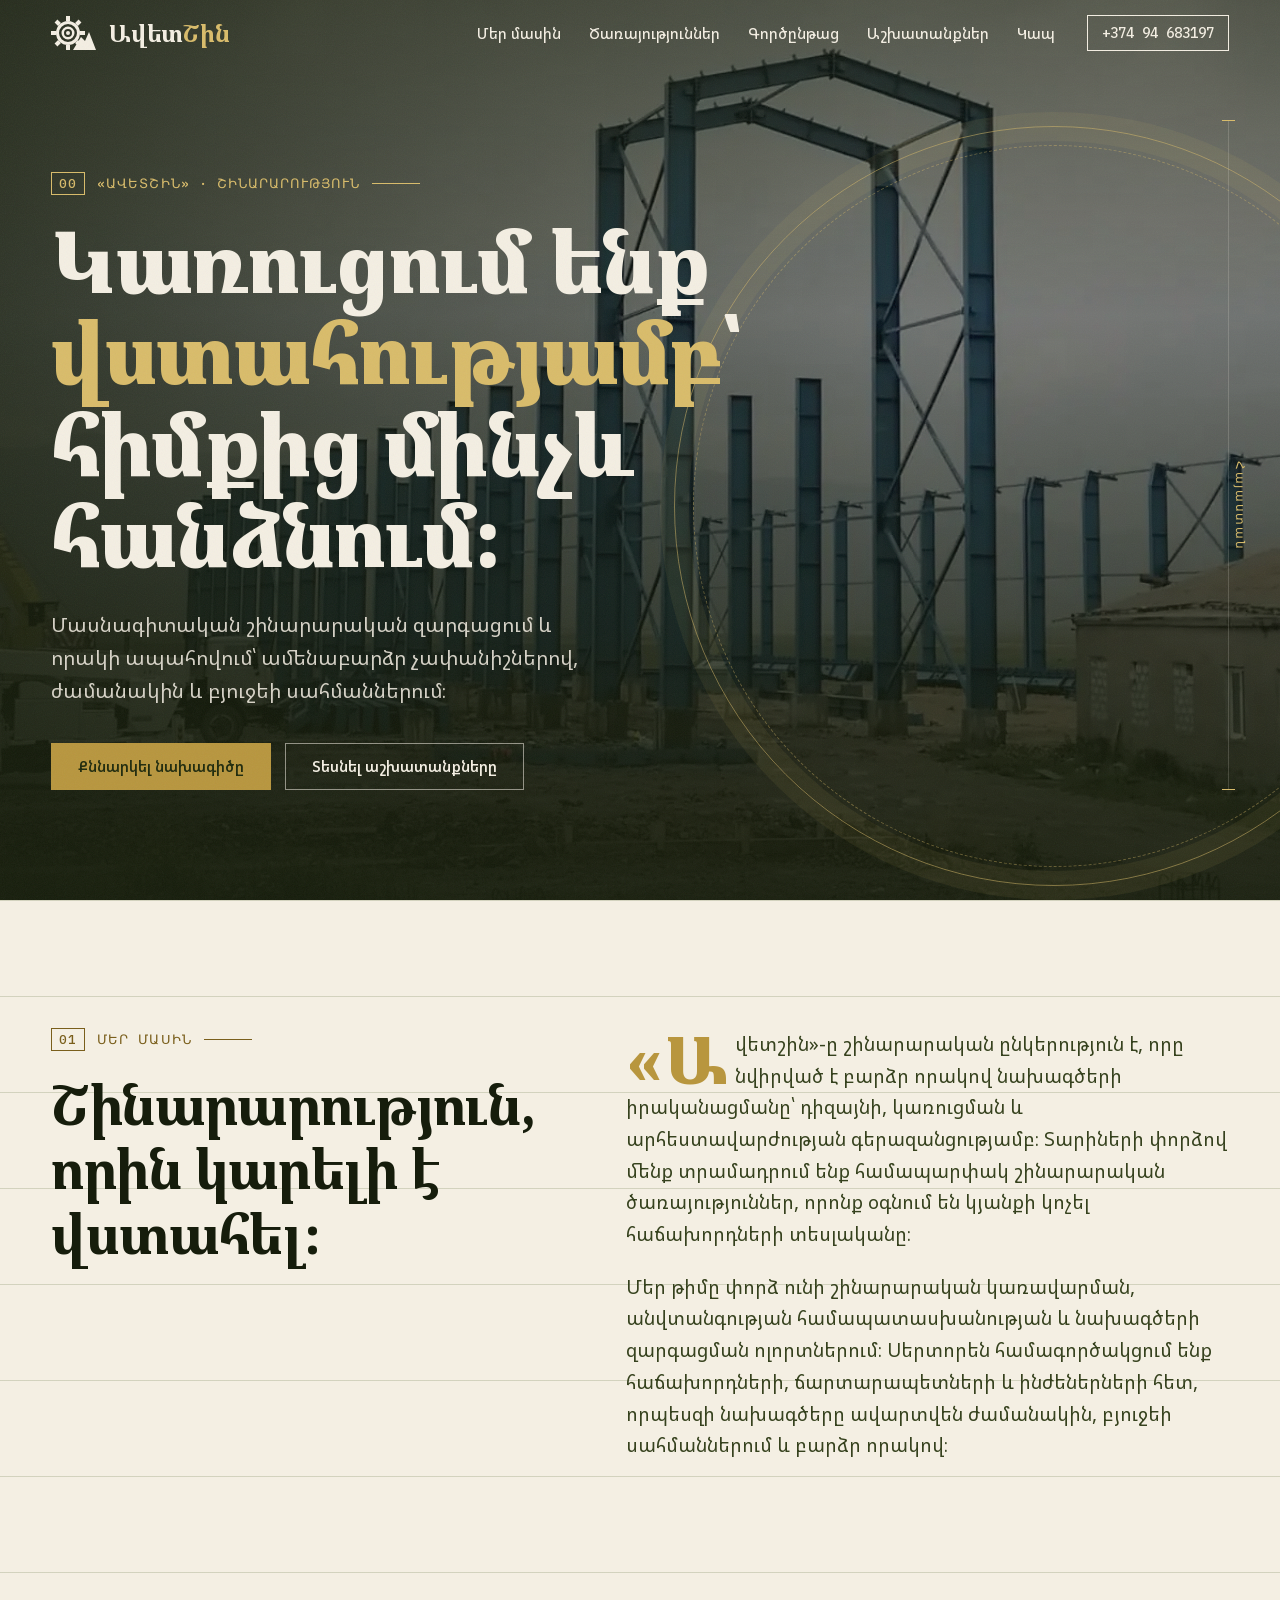
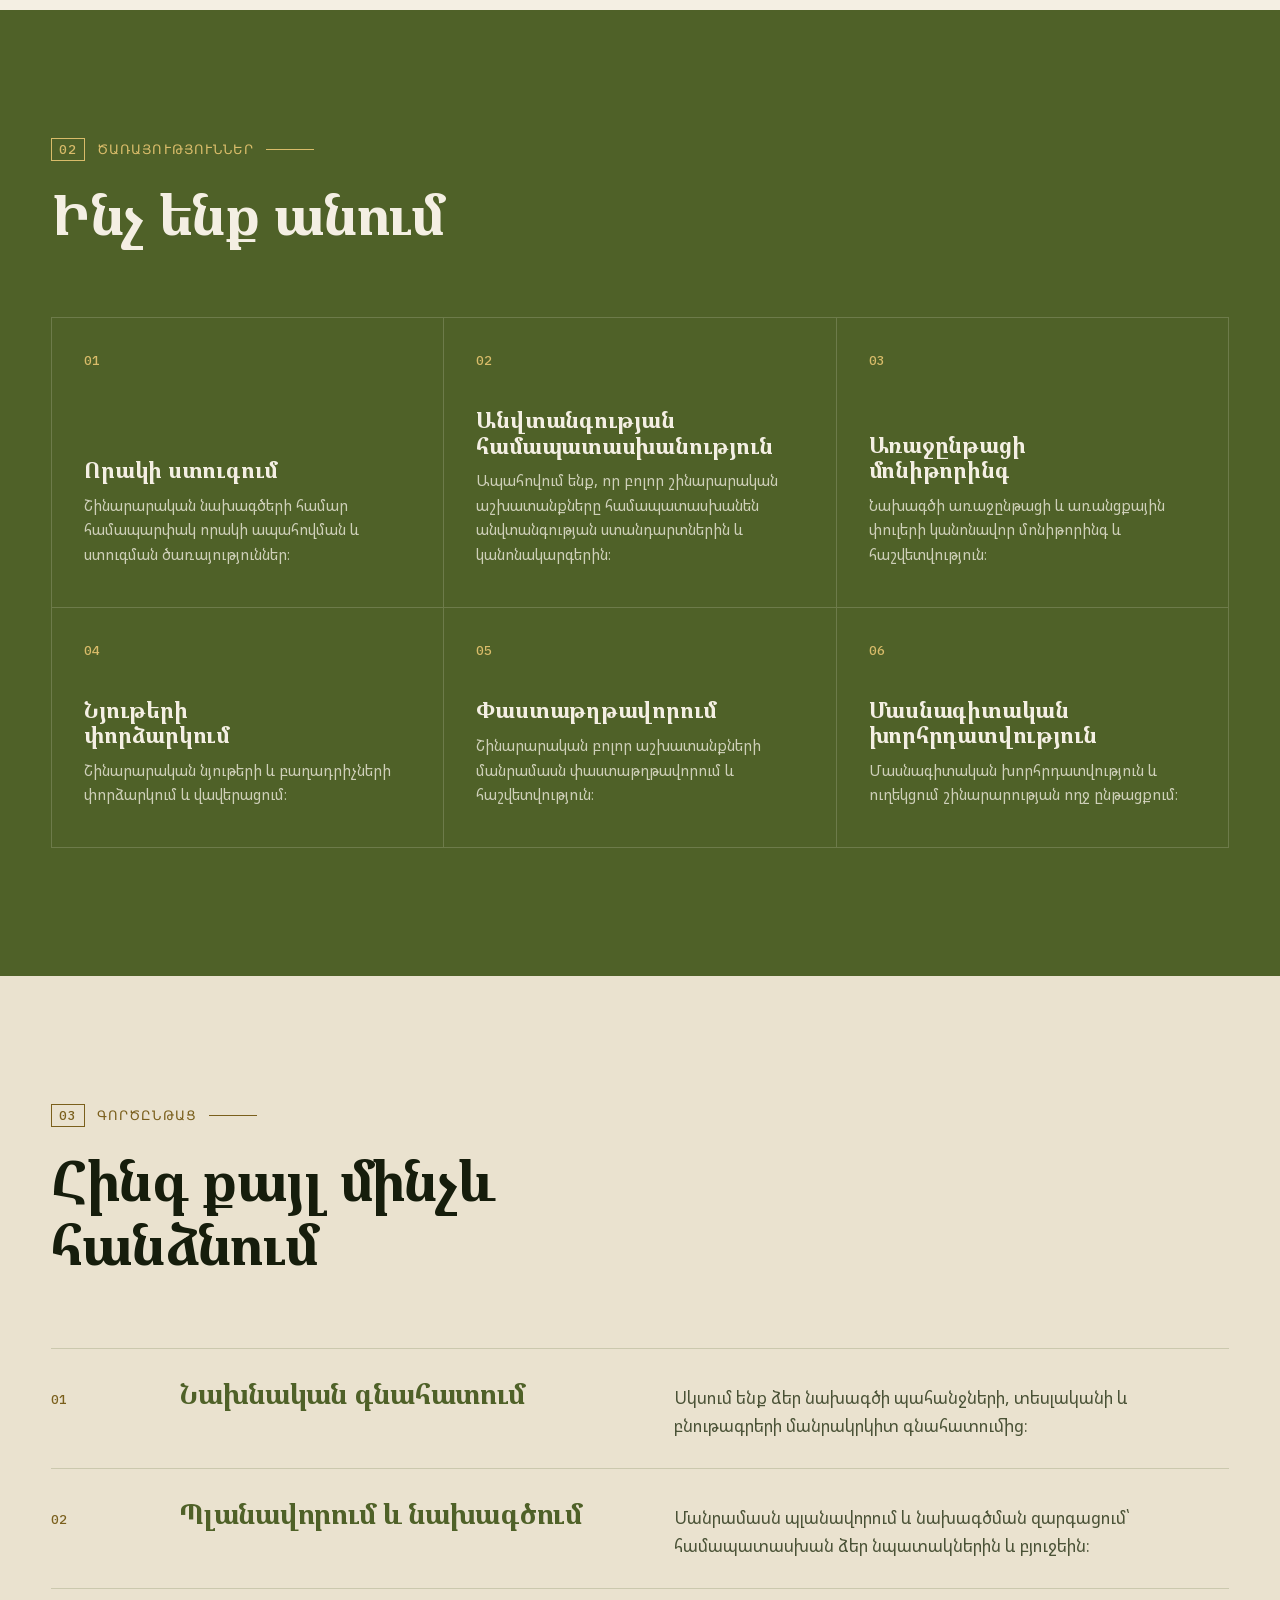
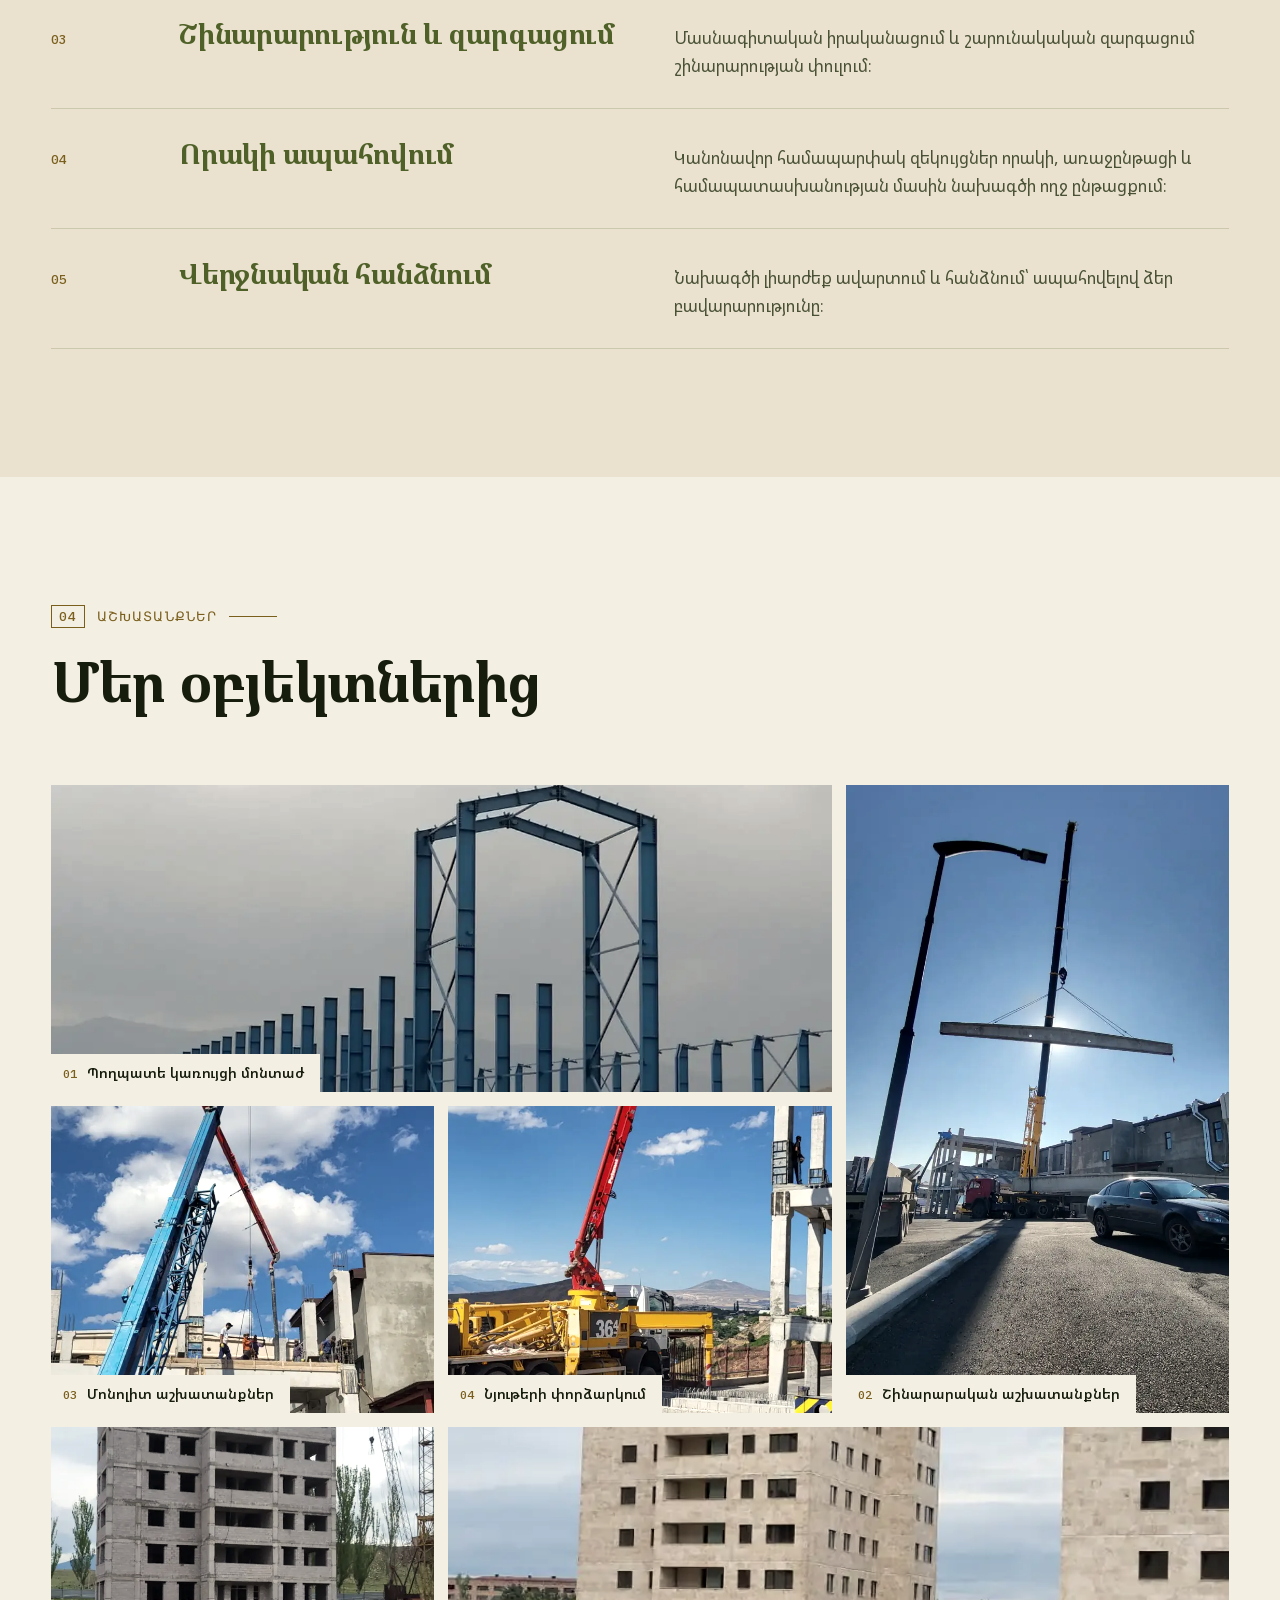
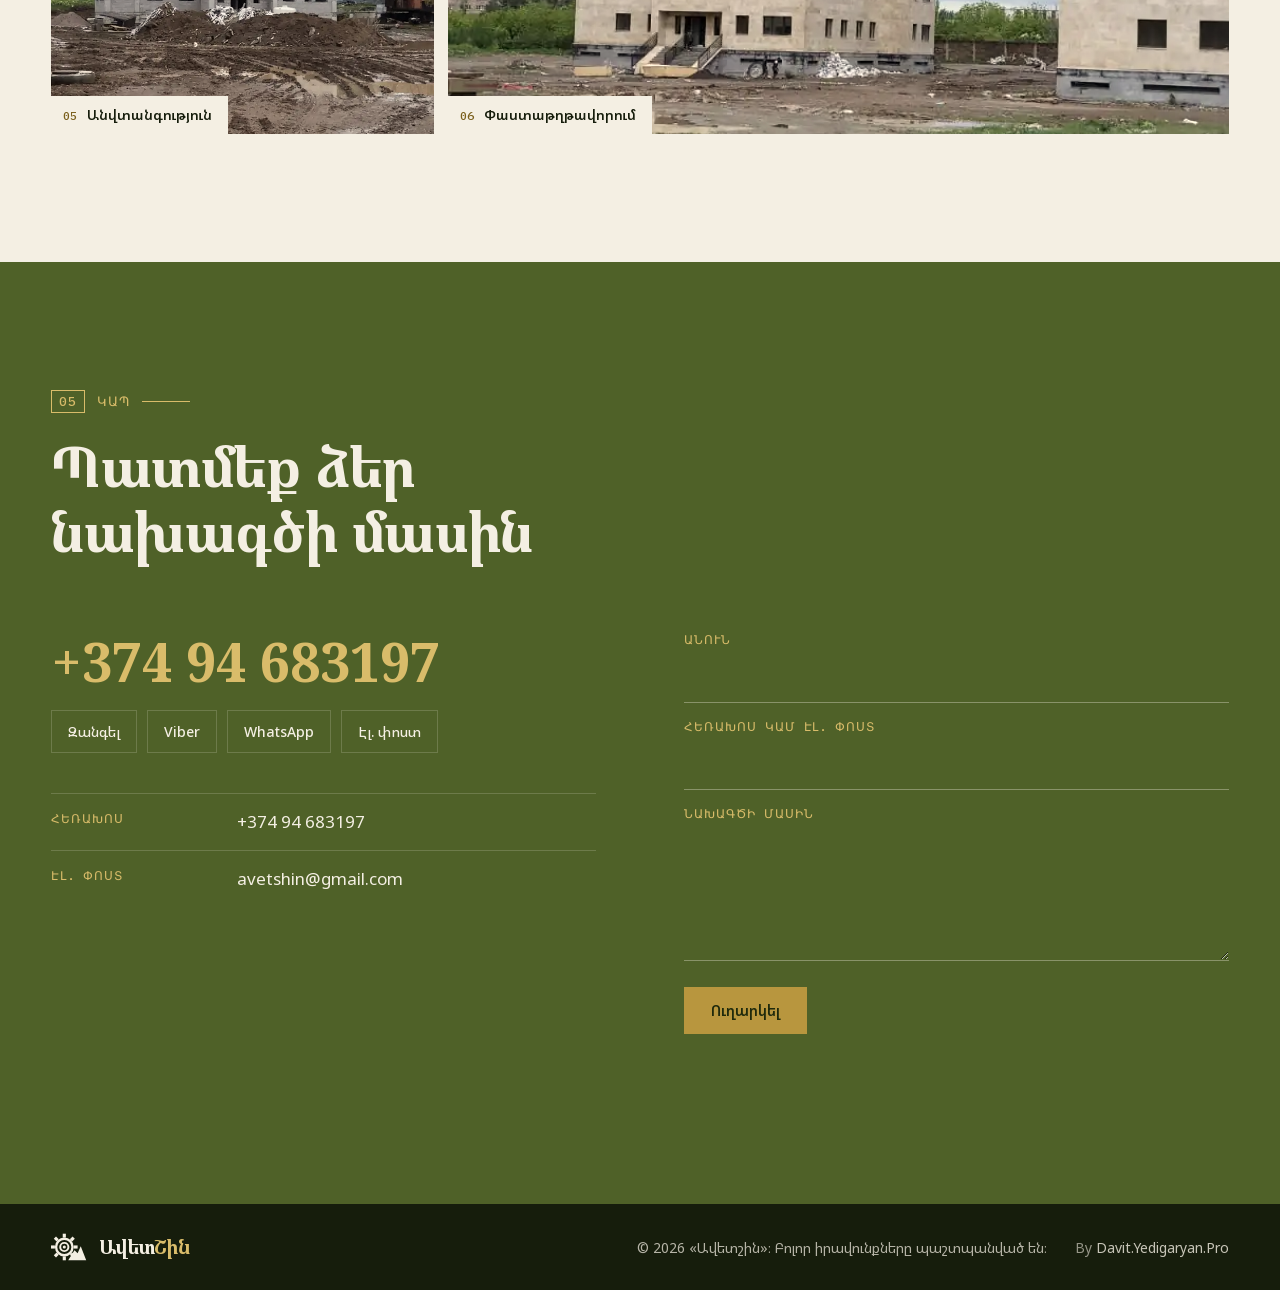
<file: index.html>
<!DOCTYPE html><!--_fLtEsQtDG9Q_cwCiNUBn--><html lang="hy" class="noto_serif_armenian_b7c89aef-module__arhIJW__variable noto_sans_armenian_85cb9b9c-module__w4IFha__variable ibm_plex_mono_30c7ab4c-module__VCrZzq__variable"><head><meta charSet="utf-8"/><meta name="viewport" content="width=device-width, initial-scale=1"/><link rel="preload" href="/_next/static/media/0632d2c19ff44cbe-s.p.ff2a2d10.woff2" as="font" crossorigin="" type="font/woff2"/><link rel="preload" href="/_next/static/media/2dfa23f74893c739-s.p.3ca22f0f.woff2" as="font" crossorigin="" type="font/woff2"/><link rel="preload" href="/_next/static/media/3c3a7e34b0535193-s.p.2a713802.woff2" as="font" crossorigin="" type="font/woff2"/><link rel="preload" href="/_next/static/media/4bbee4715c9988bf-s.p.646a3374.woff2" as="font" crossorigin="" type="font/woff2"/><link rel="preload" href="/_next/static/media/99e609270109b47d-s.p.35f00e06.woff2" as="font" crossorigin="" type="font/woff2"/><link rel="preload" href="/_next/static/media/effe91970fc4db64-s.p.59d516ed.woff2" as="font" crossorigin="" type="font/woff2"/><link rel="preload" href="/gallery/project-1.webp" as="image" fetchPriority="high"/><link rel="stylesheet" href="/_next/static/chunks/c849a509e346c99e.css" data-precedence="next"/><link rel="preload" as="script" fetchPriority="low" href="/_next/static/chunks/bbc2cadbc8ccf318.js"/><script src="/_next/static/chunks/82ea7df39657a777.js" async=""></script><script src="/_next/static/chunks/29bdd735087d69e6.js" async=""></script><script src="/_next/static/chunks/turbopack-b293a7d56b3e9b5d.js" async=""></script><script src="/_next/static/chunks/a78ebb06356f8a11.js" async=""></script><script src="/_next/static/chunks/42879de7b8087bc9.js" async=""></script><script src="/_next/static/chunks/1cfb74b85ef76e1c.js" async=""></script><meta name="next-size-adjust" content=""/><meta name="theme-color" content="#4F6128"/><title>Ավետշին — Շինարարական զարգացում</title><meta name="description" content="Մասնագիտական շինարարական զարգացում և որակի ապահովում։ Ապահովում ենք որակի, անվտանգության և համապատասխանության ամենաբարձր չափանիշները շինարարական նախագծերում։"/><meta name="keywords" content="շինարարական զարգացում,շինարարական ընկերություն,կառուցապատում,շինարարություն,անվտանգություն"/><meta property="og:title" content="Ավետշին — Շինարարական զարգացում"/><meta property="og:description" content="Մասնագիտական շինարարական զարգացում և որակի ապահովում։"/><meta property="og:type" content="website"/><meta name="twitter:card" content="summary"/><meta name="twitter:title" content="Ավետշին — Շինարարական զարգացում"/><meta name="twitter:description" content="Մասնագիտական շինարարական զարգացում և որակի ապահովում։"/><link rel="icon" href="/favicon.ico"/><script src="/_next/static/chunks/a6dad97d9634a72d.js" noModule=""></script></head><body><div hidden=""><!--$--><!--/$--></div><header class="topbar" id="top"><a class="wordmark" href="#top" aria-label="Ավետշին - գլխավոր"><svg class="wordmark__mark" viewBox="0 0 46 38" aria-hidden="true" fill="currentColor"><g><rect x="15" y="2" width="4" height="5" transform="rotate(0 17 19)"></rect><rect x="15" y="2" width="4" height="5" transform="rotate(45 17 19)"></rect><rect x="15" y="2" width="4" height="5" transform="rotate(90 17 19)"></rect><rect x="15" y="2" width="4" height="5" transform="rotate(135 17 19)"></rect><rect x="15" y="2" width="4" height="5" transform="rotate(180 17 19)"></rect><rect x="15" y="2" width="4" height="5" transform="rotate(225 17 19)"></rect><rect x="15" y="2" width="4" height="5" transform="rotate(270 17 19)"></rect><rect x="15" y="2" width="4" height="5" transform="rotate(315 17 19)"></rect></g><path fill-rule="evenodd" d="M5 19a12 12 0 1 0 24 0a12 12 0 1 0-24 0ZM8 19a9 9 0 1 0 18 0a9 9 0 1 0-18 0ZM10.5 19a6.5 6.5 0 1 0 13 0a6.5 6.5 0 1 0-13 0ZM13 19a4 4 0 1 0 8 0a4 4 0 1 0-8 0ZM15 19a2 2 0 1 0 4 0a2 2 0 1 0-4 0Z"></path><path d="M22 36 30 23l4 4 4-9 7 18Z"></path></svg><span class="wordmark__text">Ավետ<em>Շին</em></span></a><nav class="nav" aria-label="Գլխավոր ընտրացանկ"><button class="nav__toggle" aria-expanded="false" aria-controls="nav-list"><span class="sr-only">Ընտրացանկ</span><span></span><span></span></button><ul id="nav-list" class="nav__list"><li><a href="#about">Մեր մասին</a></li><li><a href="#services">Ծառայություններ</a></li><li><a href="#process">Գործընթաց</a></li><li><a href="#gallery">Աշխատանքներ</a></li><li><a href="#contact">Կապ</a></li></ul></nav><a class="topbar__call" href="tel:+37494683197">+374 94 683197</a></header><main><section class="hero"><figure class="hero__media"><img src="/gallery/project-1.webp" alt="Պողպատե կառույցի մոնտաժ շինհրապարակում" fetchPriority="high"/></figure><div class="hero__ring" aria-hidden="true"></div><div class="hero__content"><p class="eyebrow reveal"><span class="eyebrow__num">00</span> «Ավետշին» · Շինարարություն</p><h1 class="hero__title reveal">Կառուցում ենք <em>վստահությամբ</em>՝ հիմքից մինչև հանձնում։</h1><p class="hero__lead reveal">Մասնագիտական շինարարական զարգացում և որակի ապահովում՝ ամենաբարձր չափանիշներով, ժամանակին և բյուջեի սահմաններում։</p><div class="hero__actions reveal"><a class="btn btn--solid" href="#contact">Քննարկել նախագիծը</a><a class="btn btn--line" href="#gallery">Տեսնել աշխատանքները</a></div></div><div class="hero__dim" aria-hidden="true"><span>Հայաստան</span></div></section><section class="about" id="about"><div class="section-head"><p class="eyebrow"><span class="eyebrow__num">01</span> Մեր մասին</p><h2>Շինարարություն, որին կարելի է վստահել։</h2></div><div class="about__body"><p>«Ավետշին»-ը շինարարական ընկերություն է, որը նվիրված է բարձր որակով նախագծերի իրականացմանը՝ դիզայնի, կառուցման և արհեստավարժության գերազանցությամբ։ Տարիների փորձով մենք տրամադրում ենք համապարփակ շինարարական ծառայություններ, որոնք օգնում են կյանքի կոչել հաճախորդների տեսլականը։</p><p>Մեր թիմը փորձ ունի շինարարական կառավարման, անվտանգության համապատասխանության և նախագծերի զարգացման ոլորտներում։ Սերտորեն համագործակցում ենք հաճախորդների, ճարտարապետների և ինժեներների հետ, որպեսզի նախագծերը ավարտվեն ժամանակին, բյուջեի սահմաններում և բարձր որակով։</p></div></section><section class="services" id="services"><div class="section-head section-head--light"><p class="eyebrow"><span class="eyebrow__num">02</span> Ծառայություններ</p><h2>Ինչ ենք անում</h2></div><ol class="services__grid"><li class="service"><span class="service__num">01</span><h3>Որակի ստուգում</h3><p>Շինարարական նախագծերի համար համապարփակ որակի ապահովման և ստուգման ծառայություններ։</p></li><li class="service"><span class="service__num">02</span><h3>Անվտանգության համապատասխանություն</h3><p>Ապահովում ենք, որ բոլոր շինարարական աշխատանքները համապատասխանեն անվտանգության ստանդարտներին և կանոնակարգերին։</p></li><li class="service"><span class="service__num">03</span><h3>Առաջընթացի մոնիթորինգ</h3><p>Նախագծի առաջընթացի և առանցքային փուլերի կանոնավոր մոնիթորինգ և հաշվետվություն։</p></li><li class="service"><span class="service__num">04</span><h3>Նյութերի փորձարկում</h3><p>Շինարարական նյութերի և բաղադրիչների փորձարկում և վավերացում։</p></li><li class="service"><span class="service__num">05</span><h3>Փաստաթղթավորում</h3><p>Շինարարական բոլոր աշխատանքների մանրամասն փաստաթղթավորում և հաշվետվություն։</p></li><li class="service"><span class="service__num">06</span><h3>Մասնագիտական խորհրդատվություն</h3><p>Մասնագիտական խորհրդատվություն և ուղեկցում շինարարության ողջ ընթացքում։</p></li></ol></section><section class="process" id="process"><div class="section-head"><p class="eyebrow"><span class="eyebrow__num">03</span> Գործընթաց</p><h2>Հինգ քայլ մինչև հանձնում</h2></div><ol class="process__list"><li class="step"><span class="step__num">01</span><h3>Նախնական գնահատում</h3><p>Սկսում ենք ձեր նախագծի պահանջների, տեսլականի և բնութագրերի մանրակրկիտ գնահատումից։</p></li><li class="step"><span class="step__num">02</span><h3>Պլանավորում և նախագծում</h3><p>Մանրամասն պլանավորում և նախագծման զարգացում՝ համապատասխան ձեր նպատակներին և բյուջեին։</p></li><li class="step"><span class="step__num">03</span><h3>Շինարարություն և զարգացում</h3><p>Մասնագիտական իրականացում և շարունակական զարգացում շինարարության փուլում։</p></li><li class="step"><span class="step__num">04</span><h3>Որակի ապահովում</h3><p>Կանոնավոր համապարփակ զեկույցներ որակի, առաջընթացի և համապատասխանության մասին նախագծի ողջ ընթացքում։</p></li><li class="step"><span class="step__num">05</span><h3>Վերջնական հանձնում</h3><p>Նախագծի լիարժեք ավարտում և հանձնում՝ ապահովելով ձեր բավարարությունը։</p></li></ol></section><section class="projects" id="gallery"><div class="section-head"><p class="eyebrow"><span class="eyebrow__num">04</span> Աշխատանքներ</p><h2>Մեր օբյեկտներից</h2></div><div class="gallery"><figure class="tile tile--wide"><img src="/gallery/project-1.webp" alt="Պողպատե կառույցի մոնտաժ" loading="lazy"/><figcaption><span>01</span> <!-- -->Պողպատե կառույցի մոնտաժ</figcaption></figure><figure class="tile tile--tall"><img src="/gallery/project-2.webp" alt="Շինարարական նախագծի զարգացում" loading="lazy"/><figcaption><span>02</span> <!-- -->Շինարարական աշխատանքներ</figcaption></figure><figure class="tile"><img src="/gallery/project-3.webp" alt="Շինհրապարակ՝ ավտոամբարձիչով" loading="lazy"/><figcaption><span>03</span> <!-- -->Մոնոլիտ աշխատանքներ</figcaption></figure><figure class="tile"><img src="/gallery/project-4.webp" alt="Նյութերի փորձարկում" loading="lazy"/><figcaption><span>04</span> <!-- -->Նյութերի փորձարկում</figcaption></figure><figure class="tile"><img src="/gallery/project-5.webp" alt="Շինարարության անվտանգություն" loading="lazy"/><figcaption><span>05</span> <!-- -->Անվտանգություն</figcaption></figure><figure class="tile tile--wide"><img src="/gallery/project-6.webp" alt="Շինարարական փաստաթղթավորում" loading="lazy"/><figcaption><span>06</span> <!-- -->Փաստաթղթավորում</figcaption></figure></div></section><section class="contact" id="contact"><div class="section-head section-head--light"><p class="eyebrow"><span class="eyebrow__num">05</span> Կապ</p><h2>Պատմեք ձեր նախագծի մասին</h2></div><div class="contact__grid"><div class="contact__info"><a class="contact__phone" href="tel:+37494683197">+374 94 683197</a><div class="contact__quick"><a class="chip" href="tel:+37494683197">Զանգել</a><a class="chip" href="viber://chat?number=%2B37494683197">Viber</a><a class="chip" href="https://wa.me/37494683197" target="_blank" rel="noopener noreferrer">WhatsApp</a><a class="chip" href="mailto:avetshin@gmail.com">Էլ. փոստ</a></div><dl class="contact__list"><div><dt>Հեռախոս</dt><dd><a href="tel:+37494683197">+374 94 683197</a></dd></div><div><dt>Էլ. փոստ</dt><dd><a href="mailto:avetshin@gmail.com">avetshin@gmail.com</a></dd></div></dl></div><form class="form"><label class="field"><span>Անուն</span><input type="text" autoComplete="name" required="" name="name"/></label><label class="field"><span>Հեռախոս կամ էլ. փոստ</span><input type="text" autoComplete="tel" required="" name="contact"/></label><label class="field"><span>Նախագծի մասին</span><textarea name="message" rows="4" required=""></textarea></label><button class="btn btn--solid" type="submit">Ուղարկել</button><p role="status" aria-live="polite" style="margin:0;min-height:1.4em;color:var(--accent-soft)"></p></form></div></section><!--$--><!--/$--></main><footer class="footer"><a class="wordmark" href="#top" aria-label="Ավետշին"><svg class="wordmark__mark" viewBox="0 0 46 38" aria-hidden="true" fill="currentColor"><g><rect x="15" y="2" width="4" height="5" transform="rotate(0 17 19)"></rect><rect x="15" y="2" width="4" height="5" transform="rotate(45 17 19)"></rect><rect x="15" y="2" width="4" height="5" transform="rotate(90 17 19)"></rect><rect x="15" y="2" width="4" height="5" transform="rotate(135 17 19)"></rect><rect x="15" y="2" width="4" height="5" transform="rotate(180 17 19)"></rect><rect x="15" y="2" width="4" height="5" transform="rotate(225 17 19)"></rect><rect x="15" y="2" width="4" height="5" transform="rotate(270 17 19)"></rect><rect x="15" y="2" width="4" height="5" transform="rotate(315 17 19)"></rect></g><path fill-rule="evenodd" d="M5 19a12 12 0 1 0 24 0a12 12 0 1 0-24 0ZM8 19a9 9 0 1 0 18 0a9 9 0 1 0-18 0ZM10.5 19a6.5 6.5 0 1 0 13 0a6.5 6.5 0 1 0-13 0ZM13 19a4 4 0 1 0 8 0a4 4 0 1 0-8 0ZM15 19a2 2 0 1 0 4 0a2 2 0 1 0-4 0Z"></path><path d="M22 36 30 23l4 4 4-9 7 18Z"></path></svg><span class="wordmark__text">Ավետ<em>Շին</em></span></a><span class="footer__copy">© <!-- -->2026<!-- --> «Ավետշին»։ Բոլոր իրավունքները պաշտպանված են։</span><span class="footer__credit">By<!-- --> <a href="https://davit.yedigaryan.pro" target="_blank" rel="noopener noreferrer">Davit.Yedigaryan.Pro</a></span></footer><script src="/_next/static/chunks/bbc2cadbc8ccf318.js" id="_R_" async=""></script><script>(self.__next_f=self.__next_f||[]).push([0])</script><script>self.__next_f.push([1,"1:\"$Sreact.fragment\"\n2:I[53501,[\"/_next/static/chunks/a78ebb06356f8a11.js\"],\"default\"]\n3:I[39756,[\"/_next/static/chunks/42879de7b8087bc9.js\"],\"default\"]\n4:I[37457,[\"/_next/static/chunks/42879de7b8087bc9.js\"],\"default\"]\nf:I[68027,[],\"default\"]\n:HL[\"/_next/static/chunks/c849a509e346c99e.css\",\"style\"]\n:HL[\"/_next/static/media/0632d2c19ff44cbe-s.p.ff2a2d10.woff2\",\"font\",{\"crossOrigin\":\"\",\"type\":\"font/woff2\"}]\n:HL[\"/_next/static/media/2dfa23f74893c739-s.p.3ca22f0f.woff2\",\"font\",{\"crossOrigin\":\"\",\"type\":\"font/woff2\"}]\n:HL[\"/_next/static/media/3c3a7e34b0535193-s.p.2a713802.woff2\",\"font\",{\"crossOrigin\":\"\",\"type\":\"font/woff2\"}]\n:HL[\"/_next/static/media/4bbee4715c9988bf-s.p.646a3374.woff2\",\"font\",{\"crossOrigin\":\"\",\"type\":\"font/woff2\"}]\n:HL[\"/_next/static/media/99e609270109b47d-s.p.35f00e06.woff2\",\"font\",{\"crossOrigin\":\"\",\"type\":\"font/woff2\"}]\n:HL[\"/_next/static/media/effe91970fc4db64-s.p.59d516ed.woff2\",\"font\",{\"crossOrigin\":\"\",\"type\":\"font/woff2\"}]\n:HL[\"/gallery/project-1.webp\",\"image\",{\"fetchPriority\":\"high\"}]\n"])</script><script>self.__next_f.push([1,"0:{\"P\":null,\"b\":\"_fLtEsQtDG9Q_cwCiNUBn\",\"c\":[\"\",\"\"],\"q\":\"\",\"i\":false,\"f\":[[[\"\",{\"children\":[\"__PAGE__\",{}]},\"$undefined\",\"$undefined\",true],[[\"$\",\"$1\",\"c\",{\"children\":[[[\"$\",\"link\",\"0\",{\"rel\":\"stylesheet\",\"href\":\"/_next/static/chunks/c849a509e346c99e.css\",\"precedence\":\"next\",\"crossOrigin\":\"$undefined\",\"nonce\":\"$undefined\"}],[\"$\",\"script\",\"script-0\",{\"src\":\"/_next/static/chunks/a78ebb06356f8a11.js\",\"async\":true,\"nonce\":\"$undefined\"}]],[\"$\",\"html\",null,{\"lang\":\"hy\",\"className\":\"noto_serif_armenian_b7c89aef-module__arhIJW__variable noto_sans_armenian_85cb9b9c-module__w4IFha__variable ibm_plex_mono_30c7ab4c-module__VCrZzq__variable\",\"children\":[\"$\",\"body\",null,{\"children\":[[\"$\",\"$L2\",null,{}],[\"$\",\"main\",null,{\"children\":[\"$\",\"$L3\",null,{\"parallelRouterKey\":\"children\",\"error\":\"$undefined\",\"errorStyles\":\"$undefined\",\"errorScripts\":\"$undefined\",\"template\":[\"$\",\"$L4\",null,{}],\"templateStyles\":\"$undefined\",\"templateScripts\":\"$undefined\",\"notFound\":[[[\"$\",\"title\",null,{\"children\":\"404: This page could not be found.\"}],[\"$\",\"div\",null,{\"style\":{\"fontFamily\":\"system-ui,\\\"Segoe UI\\\",Roboto,Helvetica,Arial,sans-serif,\\\"Apple Color Emoji\\\",\\\"Segoe UI Emoji\\\"\",\"height\":\"100vh\",\"textAlign\":\"center\",\"display\":\"flex\",\"flexDirection\":\"column\",\"alignItems\":\"center\",\"justifyContent\":\"center\"},\"children\":[\"$\",\"div\",null,{\"children\":[[\"$\",\"style\",null,{\"dangerouslySetInnerHTML\":{\"__html\":\"body{color:#000;background:#fff;margin:0}.next-error-h1{border-right:1px solid rgba(0,0,0,.3)}@media (prefers-color-scheme:dark){body{color:#fff;background:#000}.next-error-h1{border-right:1px solid rgba(255,255,255,.3)}}\"}}],[\"$\",\"h1\",null,{\"className\":\"next-error-h1\",\"style\":{\"display\":\"inline-block\",\"margin\":\"0 20px 0 0\",\"padding\":\"0 23px 0 0\",\"fontSize\":24,\"fontWeight\":500,\"verticalAlign\":\"top\",\"lineHeight\":\"49px\"},\"children\":404}],[\"$\",\"div\",null,{\"style\":{\"display\":\"inline-block\"},\"children\":[\"$\",\"h2\",null,{\"style\":{\"fontSize\":14,\"fontWeight\":400,\"lineHeight\":\"49px\",\"margin\":0},\"children\":\"This page could not be found.\"}]}]]}]}]],[]],\"forbidden\":\"$undefined\",\"unauthorized\":\"$undefined\"}]}],[\"$\",\"footer\",null,{\"className\":\"footer\",\"children\":[[\"$\",\"a\",null,{\"className\":\"wordmark\",\"href\":\"#top\",\"aria-label\":\"Ավետշին\",\"children\":[[\"$\",\"svg\",null,{\"className\":\"wordmark__mark\",\"viewBox\":\"0 0 46 38\",\"aria-hidden\":\"true\",\"fill\":\"currentColor\",\"children\":[[\"$\",\"g\",null,{\"children\":[[\"$\",\"rect\",\"0\",{\"x\":\"15\",\"y\":\"2\",\"width\":\"4\",\"height\":\"5\",\"transform\":\"rotate(0 17 19)\"}],[\"$\",\"rect\",\"1\",{\"x\":\"15\",\"y\":\"2\",\"width\":\"4\",\"height\":\"5\",\"transform\":\"rotate(45 17 19)\"}],[\"$\",\"rect\",\"2\",{\"x\":\"15\",\"y\":\"2\",\"width\":\"4\",\"height\":\"5\",\"transform\":\"rotate(90 17 19)\"}],[\"$\",\"rect\",\"3\",{\"x\":\"15\",\"y\":\"2\",\"width\":\"4\",\"height\":\"5\",\"transform\":\"rotate(135 17 19)\"}],[\"$\",\"rect\",\"4\",{\"x\":\"15\",\"y\":\"2\",\"width\":\"4\",\"height\":\"5\",\"transform\":\"rotate(180 17 19)\"}],[\"$\",\"rect\",\"5\",{\"x\":\"15\",\"y\":\"2\",\"width\":\"4\",\"height\":\"5\",\"transform\":\"rotate(225 17 19)\"}],[\"$\",\"rect\",\"6\",{\"x\":\"15\",\"y\":\"2\",\"width\":\"4\",\"height\":\"5\",\"transform\":\"rotate(270 17 19)\"}],[\"$\",\"rect\",\"7\",{\"x\":\"15\",\"y\":\"2\",\"width\":\"4\",\"height\":\"5\",\"transform\":\"rotate(315 17 19)\"}]]}],[\"$\",\"path\",null,{\"fillRule\":\"evenodd\",\"d\":\"M5 19a12 12 0 1 0 24 0a12 12 0 1 0-24 0ZM8 19a9 9 0 1 0 18 0a9 9 0 1 0-18 0ZM10.5 19a6.5 6.5 0 1 0 13 0a6.5 6.5 0 1 0-13 0ZM13 19a4 4 0 1 0 8 0a4 4 0 1 0-8 0ZM15 19a2 2 0 1 0 4 0a2 2 0 1 0-4 0Z\"}],[\"$\",\"path\",null,{\"d\":\"M22 36 30 23l4 4 4-9 7 18Z\"}]]}],[\"$\",\"span\",null,{\"className\":\"wordmark__text\",\"children\":[\"Ավետ\",[\"$\",\"em\",null,{\"children\":\"Շին\"}]]}]]}],[\"$\",\"span\",null,{\"className\":\"footer__copy\",\"children\":[\"© \",2026,\" «Ավետշին»։ Բոլոր իրավունքները պաշտպանված են։\"]}],[\"$\",\"span\",null,{\"className\":\"footer__credit\",\"children\":[\"By\",\" \",[\"$\",\"a\",null,{\"href\":\"https://davit.yedigaryan.pro\",\"target\":\"_blank\",\"rel\":\"noopener noreferrer\",\"children\":\"Davit.Yedigaryan.Pro\"}]]}]]}]]}]}]]}],{\"children\":[[\"$\",\"$1\",\"c\",{\"children\":[[[\"$\",\"section\",null,{\"className\":\"hero\",\"children\":[[\"$\",\"figure\",null,{\"className\":\"hero__media\",\"children\":[\"$\",\"img\",null,{\"src\":\"/gallery/project-1.webp\",\"alt\":\"Պողպատե կառույցի մոնտաժ շինհրապարակում\",\"fetchPriority\":\"high\"}]}],[\"$\",\"div\",null,{\"className\":\"hero__ring\",\"aria-hidden\":\"true\"}],[\"$\",\"div\",null,{\"className\":\"hero__content\",\"children\":[[\"$\",\"p\",null,{\"className\":\"eyebrow reveal\",\"children\":[[\"$\",\"span\",null,{\"className\":\"eyebrow__num\",\"children\":\"00\"}],\" «Ավետշին» · Շինարարություն\"]}],[\"$\",\"h1\",null,{\"className\":\"hero__title reveal\",\"children\":[\"Կառուցում ենք \",[\"$\",\"em\",null,{\"children\":\"վստահությամբ\"}],\"՝ հիմքից մինչև հանձնում։\"]}],[\"$\",\"p\",null,{\"className\":\"hero__lead reveal\",\"children\":\"Մասնագիտական շինարարական զարգացում և որակի ապահովում՝ ամենաբարձր չափանիշներով, ժամանակին և բյուջեի սահմաններում։\"}],\"$L5\"]}],\"$L6\"]}],\"$L7\",\"$L8\",\"$L9\",\"$La\",\"$Lb\"],[\"$Lc\"],\"$Ld\"]}],{},null,false,false]},null,false,false],\"$Le\",false]],\"m\":\"$undefined\",\"G\":[\"$f\",[]],\"s\":false,\"S\":true}\n"])</script><script>self.__next_f.push([1,"10:I[71994,[\"/_next/static/chunks/a78ebb06356f8a11.js\",\"/_next/static/chunks/1cfb74b85ef76e1c.js\"],\"default\"]\n11:I[97367,[\"/_next/static/chunks/42879de7b8087bc9.js\"],\"OutletBoundary\"]\n12:\"$Sreact.suspense\"\n14:I[97367,[\"/_next/static/chunks/42879de7b8087bc9.js\"],\"ViewportBoundary\"]\n16:I[97367,[\"/_next/static/chunks/42879de7b8087bc9.js\"],\"MetadataBoundary\"]\n5:[\"$\",\"div\",null,{\"className\":\"hero__actions reveal\",\"children\":[[\"$\",\"a\",null,{\"className\":\"btn btn--solid\",\"href\":\"#contact\",\"children\":\"Քննարկել նախագիծը\"}],[\"$\",\"a\",null,{\"className\":\"btn btn--line\",\"href\":\"#gallery\",\"children\":\"Տեսնել աշխատանքները\"}]]}]\n6:[\"$\",\"div\",null,{\"className\":\"hero__dim\",\"aria-hidden\":\"true\",\"children\":[\"$\",\"span\",null,{\"children\":\"Հայաստան\"}]}]\n7:[\"$\",\"section\",null,{\"className\":\"about\",\"id\":\"about\",\"children\":[[\"$\",\"div\",null,{\"className\":\"section-head\",\"children\":[[\"$\",\"p\",null,{\"className\":\"eyebrow\",\"children\":[[\"$\",\"span\",null,{\"className\":\"eyebrow__num\",\"children\":\"01\"}],\" Մեր մասին\"]}],[\"$\",\"h2\",null,{\"children\":\"Շինարարություն, որին կարելի է վստահել։\"}]]}],[\"$\",\"div\",null,{\"className\":\"about__body\",\"children\":[[\"$\",\"p\",null,{\"children\":\"«Ավետշին»-ը շինարարական ընկերություն է, որը նվիրված է բարձր որակով նախագծերի իրականացմանը՝ դիզայնի, կառուցման և արհեստավարժության գերազանցությամբ։ Տարիների փորձով մենք տրամադրում ենք համապարփակ շինարարական ծառայություններ, որոնք օգնում են կյանքի կոչել հաճախորդների տեսլականը։\"}],[\"$\",\"p\",null,{\"children\":\"Մեր թիմը փորձ ունի շինարարական կառավարման, անվտանգության համապատասխանության և նախագծերի զարգացման ոլորտներում։ Սերտորեն համագործակցում ենք հաճախորդների, ճարտարապետների և ինժեներների հետ, որպեսզի նախագծերը ավարտվեն ժամանակին, բյուջեի սահմաններում և բարձր որակով։\"}]]}]]}]\n"])</script><script>self.__next_f.push([1,"8:[\"$\",\"section\",null,{\"className\":\"services\",\"id\":\"services\",\"children\":[[\"$\",\"div\",null,{\"className\":\"section-head section-head--light\",\"children\":[[\"$\",\"p\",null,{\"className\":\"eyebrow\",\"children\":[[\"$\",\"span\",null,{\"className\":\"eyebrow__num\",\"children\":\"02\"}],\" Ծառայություններ\"]}],[\"$\",\"h2\",null,{\"children\":\"Ինչ ենք անում\"}]]}],[\"$\",\"ol\",null,{\"className\":\"services__grid\",\"children\":[[\"$\",\"li\",\"Որակի ստուգում\",{\"className\":\"service\",\"children\":[[\"$\",\"span\",null,{\"className\":\"service__num\",\"children\":\"01\"}],[\"$\",\"h3\",null,{\"children\":\"Որակի ստուգում\"}],[\"$\",\"p\",null,{\"children\":\"Շինարարական նախագծերի համար համապարփակ որակի ապահովման և ստուգման ծառայություններ։\"}]]}],[\"$\",\"li\",\"Անվտանգության համապատասխանություն\",{\"className\":\"service\",\"children\":[[\"$\",\"span\",null,{\"className\":\"service__num\",\"children\":\"02\"}],[\"$\",\"h3\",null,{\"children\":\"Անվտանգության համապատասխանություն\"}],[\"$\",\"p\",null,{\"children\":\"Ապահովում ենք, որ բոլոր շինարարական աշխատանքները համապատասխանեն անվտանգության ստանդարտներին և կանոնակարգերին։\"}]]}],[\"$\",\"li\",\"Առաջընթացի մոնիթորինգ\",{\"className\":\"service\",\"children\":[[\"$\",\"span\",null,{\"className\":\"service__num\",\"children\":\"03\"}],[\"$\",\"h3\",null,{\"children\":\"Առաջընթացի մոնիթորինգ\"}],[\"$\",\"p\",null,{\"children\":\"Նախագծի առաջընթացի և առանցքային փուլերի կանոնավոր մոնիթորինգ և հաշվետվություն։\"}]]}],[\"$\",\"li\",\"Նյութերի փորձարկում\",{\"className\":\"service\",\"children\":[[\"$\",\"span\",null,{\"className\":\"service__num\",\"children\":\"04\"}],[\"$\",\"h3\",null,{\"children\":\"Նյութերի փորձարկում\"}],[\"$\",\"p\",null,{\"children\":\"Շինարարական նյութերի և բաղադրիչների փորձարկում և վավերացում։\"}]]}],[\"$\",\"li\",\"Փաստաթղթավորում\",{\"className\":\"service\",\"children\":[[\"$\",\"span\",null,{\"className\":\"service__num\",\"children\":\"05\"}],[\"$\",\"h3\",null,{\"children\":\"Փաստաթղթավորում\"}],[\"$\",\"p\",null,{\"children\":\"Շինարարական բոլոր աշխատանքների մանրամասն փաստաթղթավորում և հաշվետվություն։\"}]]}],[\"$\",\"li\",\"Մասնագիտական խորհրդատվություն\",{\"className\":\"service\",\"children\":[[\"$\",\"span\",null,{\"className\":\"service__num\",\"children\":\"06\"}],[\"$\",\"h3\",null,{\"children\":\"Մասնագիտական խորհրդատվություն\"}],[\"$\",\"p\",null,{\"children\":\"Մասնագիտական խորհրդատվություն և ուղեկցում շինարարության ողջ ընթացքում։\"}]]}]]}]]}]\n"])</script><script>self.__next_f.push([1,"9:[\"$\",\"section\",null,{\"className\":\"process\",\"id\":\"process\",\"children\":[[\"$\",\"div\",null,{\"className\":\"section-head\",\"children\":[[\"$\",\"p\",null,{\"className\":\"eyebrow\",\"children\":[[\"$\",\"span\",null,{\"className\":\"eyebrow__num\",\"children\":\"03\"}],\" Գործընթաց\"]}],[\"$\",\"h2\",null,{\"children\":\"Հինգ քայլ մինչև հանձնում\"}]]}],[\"$\",\"ol\",null,{\"className\":\"process__list\",\"children\":[[\"$\",\"li\",\"Նախնական գնահատում\",{\"className\":\"step\",\"children\":[[\"$\",\"span\",null,{\"className\":\"step__num\",\"children\":\"01\"}],[\"$\",\"h3\",null,{\"children\":\"Նախնական գնահատում\"}],[\"$\",\"p\",null,{\"children\":\"Սկսում ենք ձեր նախագծի պահանջների, տեսլականի և բնութագրերի մանրակրկիտ գնահատումից։\"}]]}],[\"$\",\"li\",\"Պլանավորում և նախագծում\",{\"className\":\"step\",\"children\":[[\"$\",\"span\",null,{\"className\":\"step__num\",\"children\":\"02\"}],[\"$\",\"h3\",null,{\"children\":\"Պլանավորում և նախագծում\"}],[\"$\",\"p\",null,{\"children\":\"Մանրամասն պլանավորում և նախագծման զարգացում՝ համապատասխան ձեր նպատակներին և բյուջեին։\"}]]}],[\"$\",\"li\",\"Շինարարություն և զարգացում\",{\"className\":\"step\",\"children\":[[\"$\",\"span\",null,{\"className\":\"step__num\",\"children\":\"03\"}],[\"$\",\"h3\",null,{\"children\":\"Շինարարություն և զարգացում\"}],[\"$\",\"p\",null,{\"children\":\"Մասնագիտական իրականացում և շարունակական զարգացում շինարարության փուլում։\"}]]}],[\"$\",\"li\",\"Որակի ապահովում\",{\"className\":\"step\",\"children\":[[\"$\",\"span\",null,{\"className\":\"step__num\",\"children\":\"04\"}],[\"$\",\"h3\",null,{\"children\":\"Որակի ապահովում\"}],[\"$\",\"p\",null,{\"children\":\"Կանոնավոր համապարփակ զեկույցներ որակի, առաջընթացի և համապատասխանության մասին նախագծի ողջ ընթացքում։\"}]]}],[\"$\",\"li\",\"Վերջնական հանձնում\",{\"className\":\"step\",\"children\":[[\"$\",\"span\",null,{\"className\":\"step__num\",\"children\":\"05\"}],[\"$\",\"h3\",null,{\"children\":\"Վերջնական հանձնում\"}],[\"$\",\"p\",null,{\"children\":\"Նախագծի լիարժեք ավարտում և հանձնում՝ ապահովելով ձեր բավարարությունը։\"}]]}]]}]]}]\n"])</script><script>self.__next_f.push([1,"a:[\"$\",\"section\",null,{\"className\":\"projects\",\"id\":\"gallery\",\"children\":[[\"$\",\"div\",null,{\"className\":\"section-head\",\"children\":[[\"$\",\"p\",null,{\"className\":\"eyebrow\",\"children\":[[\"$\",\"span\",null,{\"className\":\"eyebrow__num\",\"children\":\"04\"}],\" Աշխատանքներ\"]}],[\"$\",\"h2\",null,{\"children\":\"Մեր օբյեկտներից\"}]]}],[\"$\",\"div\",null,{\"className\":\"gallery\",\"children\":[[\"$\",\"figure\",\"/gallery/project-1.webp\",{\"className\":\"tile tile--wide\",\"children\":[[\"$\",\"img\",null,{\"src\":\"/gallery/project-1.webp\",\"alt\":\"Պողպատե կառույցի մոնտաժ\",\"loading\":\"lazy\"}],[\"$\",\"figcaption\",null,{\"children\":[[\"$\",\"span\",null,{\"children\":\"01\"}],\" \",\"Պողպատե կառույցի մոնտաժ\"]}]]}],[\"$\",\"figure\",\"/gallery/project-2.webp\",{\"className\":\"tile tile--tall\",\"children\":[[\"$\",\"img\",null,{\"src\":\"/gallery/project-2.webp\",\"alt\":\"Շինարարական նախագծի զարգացում\",\"loading\":\"lazy\"}],[\"$\",\"figcaption\",null,{\"children\":[[\"$\",\"span\",null,{\"children\":\"02\"}],\" \",\"Շինարարական աշխատանքներ\"]}]]}],[\"$\",\"figure\",\"/gallery/project-3.webp\",{\"className\":\"tile\",\"children\":[[\"$\",\"img\",null,{\"src\":\"/gallery/project-3.webp\",\"alt\":\"Շինհրապարակ՝ ավտոամբարձիչով\",\"loading\":\"lazy\"}],[\"$\",\"figcaption\",null,{\"children\":[[\"$\",\"span\",null,{\"children\":\"03\"}],\" \",\"Մոնոլիտ աշխատանքներ\"]}]]}],[\"$\",\"figure\",\"/gallery/project-4.webp\",{\"className\":\"tile\",\"children\":[[\"$\",\"img\",null,{\"src\":\"/gallery/project-4.webp\",\"alt\":\"Նյութերի փորձարկում\",\"loading\":\"lazy\"}],[\"$\",\"figcaption\",null,{\"children\":[[\"$\",\"span\",null,{\"children\":\"04\"}],\" \",\"Նյութերի փորձարկում\"]}]]}],[\"$\",\"figure\",\"/gallery/project-5.webp\",{\"className\":\"tile\",\"children\":[[\"$\",\"img\",null,{\"src\":\"/gallery/project-5.webp\",\"alt\":\"Շինարարության անվտանգություն\",\"loading\":\"lazy\"}],[\"$\",\"figcaption\",null,{\"children\":[[\"$\",\"span\",null,{\"children\":\"05\"}],\" \",\"Անվտանգություն\"]}]]}],[\"$\",\"figure\",\"/gallery/project-6.webp\",{\"className\":\"tile tile--wide\",\"children\":[[\"$\",\"img\",null,{\"src\":\"/gallery/project-6.webp\",\"alt\":\"Շինարարական փաստաթղթավորում\",\"loading\":\"lazy\"}],[\"$\",\"figcaption\",null,{\"children\":[[\"$\",\"span\",null,{\"children\":\"06\"}],\" \",\"Փաստաթղթավորում\"]}]]}]]}]]}]\n"])</script><script>self.__next_f.push([1,"b:[\"$\",\"$L10\",null,{}]\nc:[\"$\",\"script\",\"script-0\",{\"src\":\"/_next/static/chunks/1cfb74b85ef76e1c.js\",\"async\":true,\"nonce\":\"$undefined\"}]\nd:[\"$\",\"$L11\",null,{\"children\":[\"$\",\"$12\",null,{\"name\":\"Next.MetadataOutlet\",\"children\":\"$@13\"}]}]\ne:[\"$\",\"$1\",\"h\",{\"children\":[null,[\"$\",\"$L14\",null,{\"children\":\"$@15\"}],[\"$\",\"div\",null,{\"hidden\":true,\"children\":[\"$\",\"$L16\",null,{\"children\":[\"$\",\"$12\",null,{\"name\":\"Next.Metadata\",\"children\":\"$@17\"}]}]}],[\"$\",\"meta\",null,{\"name\":\"next-size-adjust\",\"content\":\"\"}]]}]\n"])</script><script>self.__next_f.push([1,"15:[[\"$\",\"meta\",\"0\",{\"charSet\":\"utf-8\"}],[\"$\",\"meta\",\"1\",{\"name\":\"viewport\",\"content\":\"width=device-width, initial-scale=1\"}],[\"$\",\"meta\",\"2\",{\"name\":\"theme-color\",\"content\":\"#4F6128\"}]]\n"])</script><script>self.__next_f.push([1,"18:I[27201,[\"/_next/static/chunks/42879de7b8087bc9.js\"],\"IconMark\"]\n17:[[\"$\",\"title\",\"0\",{\"children\":\"Ավետշին — Շինարարական զարգացում\"}],[\"$\",\"meta\",\"1\",{\"name\":\"description\",\"content\":\"Մասնագիտական շինարարական զարգացում և որակի ապահովում։ Ապահովում ենք որակի, անվտանգության և համապատասխանության ամենաբարձր չափանիշները շինարարական նախագծերում։\"}],[\"$\",\"meta\",\"2\",{\"name\":\"keywords\",\"content\":\"շինարարական զարգացում,շինարարական ընկերություն,կառուցապատում,շինարարություն,անվտանգություն\"}],[\"$\",\"meta\",\"3\",{\"property\":\"og:title\",\"content\":\"Ավետշին — Շինարարական զարգացում\"}],[\"$\",\"meta\",\"4\",{\"property\":\"og:description\",\"content\":\"Մասնագիտական շինարարական զարգացում և որակի ապահովում։\"}],[\"$\",\"meta\",\"5\",{\"property\":\"og:type\",\"content\":\"website\"}],[\"$\",\"meta\",\"6\",{\"name\":\"twitter:card\",\"content\":\"summary\"}],[\"$\",\"meta\",\"7\",{\"name\":\"twitter:title\",\"content\":\"Ավետշին — Շինարարական զարգացում\"}],[\"$\",\"meta\",\"8\",{\"name\":\"twitter:description\",\"content\":\"Մասնագիտական շինարարական զարգացում և որակի ապահովում։\"}],[\"$\",\"link\",\"9\",{\"rel\":\"icon\",\"href\":\"/favicon.ico\"}],[\"$\",\"$L18\",\"10\",{}]]\n13:null\n"])</script></body></html>
</file>
<file: _next/static/chunks/c849a509e346c99e.css>
@font-face{font-family:Noto Serif Armenian;font-style:normal;font-weight:500;font-stretch:100%;font-display:swap;src:url(../media/4bbee4715c9988bf-s.p.646a3374.woff2)format("woff2");unicode-range:U+308,U+530-58F,U+2010,U+2024,U+25CC,U+FB13-FB17}@font-face{font-family:Noto Serif Armenian;font-style:normal;font-weight:500;font-stretch:100%;font-display:swap;src:url(../media/5126333c3d4a6ca4-s.e9873f00.woff2)format("woff2");unicode-range:U+100-2BA,U+2BD-2C5,U+2C7-2CC,U+2CE-2D7,U+2DD-2FF,U+304,U+308,U+329,U+1D00-1DBF,U+1E00-1E9F,U+1EF2-1EFF,U+2020,U+20A0-20AB,U+20AD-20C4,U+2113,U+2C60-2C7F,U+A720-A7FF}@font-face{font-family:Noto Serif Armenian;font-style:normal;font-weight:500;font-stretch:100%;font-display:swap;src:url(../media/0632d2c19ff44cbe-s.p.ff2a2d10.woff2)format("woff2");unicode-range:U+??,U+131,U+152-153,U+2BB-2BC,U+2C6,U+2DA,U+2DC,U+304,U+308,U+329,U+2000-206F,U+20AC,U+2122,U+2191,U+2193,U+2212,U+2215,U+FEFF,U+FFFD}@font-face{font-family:Noto Serif Armenian;font-style:normal;font-weight:700;font-stretch:100%;font-display:swap;src:url(../media/4bbee4715c9988bf-s.p.646a3374.woff2)format("woff2");unicode-range:U+308,U+530-58F,U+2010,U+2024,U+25CC,U+FB13-FB17}@font-face{font-family:Noto Serif Armenian;font-style:normal;font-weight:700;font-stretch:100%;font-display:swap;src:url(../media/5126333c3d4a6ca4-s.e9873f00.woff2)format("woff2");unicode-range:U+100-2BA,U+2BD-2C5,U+2C7-2CC,U+2CE-2D7,U+2DD-2FF,U+304,U+308,U+329,U+1D00-1DBF,U+1E00-1E9F,U+1EF2-1EFF,U+2020,U+20A0-20AB,U+20AD-20C4,U+2113,U+2C60-2C7F,U+A720-A7FF}@font-face{font-family:Noto Serif Armenian;font-style:normal;font-weight:700;font-stretch:100%;font-display:swap;src:url(../media/0632d2c19ff44cbe-s.p.ff2a2d10.woff2)format("woff2");unicode-range:U+??,U+131,U+152-153,U+2BB-2BC,U+2C6,U+2DA,U+2DC,U+304,U+308,U+329,U+2000-206F,U+20AC,U+2122,U+2191,U+2193,U+2212,U+2215,U+FEFF,U+FFFD}@font-face{font-family:Noto Serif Armenian;font-style:normal;font-weight:900;font-stretch:100%;font-display:swap;src:url(../media/4bbee4715c9988bf-s.p.646a3374.woff2)format("woff2");unicode-range:U+308,U+530-58F,U+2010,U+2024,U+25CC,U+FB13-FB17}@font-face{font-family:Noto Serif Armenian;font-style:normal;font-weight:900;font-stretch:100%;font-display:swap;src:url(../media/5126333c3d4a6ca4-s.e9873f00.woff2)format("woff2");unicode-range:U+100-2BA,U+2BD-2C5,U+2C7-2CC,U+2CE-2D7,U+2DD-2FF,U+304,U+308,U+329,U+1D00-1DBF,U+1E00-1E9F,U+1EF2-1EFF,U+2020,U+20A0-20AB,U+20AD-20C4,U+2113,U+2C60-2C7F,U+A720-A7FF}@font-face{font-family:Noto Serif Armenian;font-style:normal;font-weight:900;font-stretch:100%;font-display:swap;src:url(../media/0632d2c19ff44cbe-s.p.ff2a2d10.woff2)format("woff2");unicode-range:U+??,U+131,U+152-153,U+2BB-2BC,U+2C6,U+2DA,U+2DC,U+304,U+308,U+329,U+2000-206F,U+20AC,U+2122,U+2191,U+2193,U+2212,U+2215,U+FEFF,U+FFFD}@font-face{font-family:Noto Serif Armenian Fallback;src:local(Times New Roman);ascent-override:90.2%;descent-override:24.66%;line-gap-override:0.0%;size-adjust:118.4%}.noto_serif_armenian_b7c89aef-module__arhIJW__className{font-family:Noto Serif Armenian,Noto Serif Armenian Fallback;font-style:normal}.noto_serif_armenian_b7c89aef-module__arhIJW__variable{--font-serif:"Noto Serif Armenian","Noto Serif Armenian Fallback"}
@font-face{font-family:Noto Sans Armenian;font-style:normal;font-weight:100 900;font-stretch:100%;font-display:swap;src:url(../media/2dfa23f74893c739-s.p.3ca22f0f.woff2)format("woff2");unicode-range:U+308,U+530-58F,U+2010,U+2024,U+25CC,U+FB13-FB17}@font-face{font-family:Noto Sans Armenian;font-style:normal;font-weight:100 900;font-stretch:100%;font-display:swap;src:url(../media/c4d46e3000713a2a-s.d8d9735a.woff2)format("woff2");unicode-range:U+100-2BA,U+2BD-2C5,U+2C7-2CC,U+2CE-2D7,U+2DD-2FF,U+304,U+308,U+329,U+1D00-1DBF,U+1E00-1E9F,U+1EF2-1EFF,U+2020,U+20A0-20AB,U+20AD-20C4,U+2113,U+2C60-2C7F,U+A720-A7FF}@font-face{font-family:Noto Sans Armenian;font-style:normal;font-weight:100 900;font-stretch:100%;font-display:swap;src:url(../media/3c3a7e34b0535193-s.p.2a713802.woff2)format("woff2");unicode-range:U+??,U+131,U+152-153,U+2BB-2BC,U+2C6,U+2DA,U+2DC,U+304,U+308,U+329,U+2000-206F,U+20AC,U+2122,U+2191,U+2193,U+2212,U+2215,U+FEFF,U+FFFD}@font-face{font-family:Noto Sans Armenian Fallback;src:local(Arial);ascent-override:100.45%;descent-override:27.46%;line-gap-override:0.0%;size-adjust:106.33%}.noto_sans_armenian_85cb9b9c-module__w4IFha__className{font-family:Noto Sans Armenian,Noto Sans Armenian Fallback;font-style:normal}.noto_sans_armenian_85cb9b9c-module__w4IFha__variable{--font-sans:"Noto Sans Armenian","Noto Sans Armenian Fallback"}
@font-face{font-family:IBM Plex Mono;font-style:normal;font-weight:400;font-display:swap;src:url(../media/e390973e931a41c5-s.a82ecf4e.woff2)format("woff2");unicode-range:U+460-52F,U+1C80-1C8A,U+20B4,U+2DE0-2DFF,U+A640-A69F,U+FE2E-FE2F}@font-face{font-family:IBM Plex Mono;font-style:normal;font-weight:400;font-display:swap;src:url(../media/59b15b4bcd7b1eb5-s.7aa47ad2.woff2)format("woff2");unicode-range:U+301,U+400-45F,U+490-491,U+4B0-4B1,U+2116}@font-face{font-family:IBM Plex Mono;font-style:normal;font-weight:400;font-display:swap;src:url(../media/77ce6907447ba740-s.99d340d8.woff2)format("woff2");unicode-range:U+2000-2001,U+2004-2008,U+200A,U+23B8-23BD,U+2500-259F}@font-face{font-family:IBM Plex Mono;font-style:normal;font-weight:400;font-display:swap;src:url(../media/e532fa1b9921e1cd-s.115ef31b.woff2)format("woff2");unicode-range:U+102-103,U+110-111,U+128-129,U+168-169,U+1A0-1A1,U+1AF-1B0,U+300-301,U+303-304,U+308-309,U+323,U+329,U+1EA0-1EF9,U+20AB}@font-face{font-family:IBM Plex Mono;font-style:normal;font-weight:400;font-display:swap;src:url(../media/2fe89d53234c61d4-s.0e0fd175.woff2)format("woff2");unicode-range:U+100-2BA,U+2BD-2C5,U+2C7-2CC,U+2CE-2D7,U+2DD-2FF,U+304,U+308,U+329,U+1D00-1DBF,U+1E00-1E9F,U+1EF2-1EFF,U+2020,U+20A0-20AB,U+20AD-20C4,U+2113,U+2C60-2C7F,U+A720-A7FF}@font-face{font-family:IBM Plex Mono;font-style:normal;font-weight:400;font-display:swap;src:url(../media/99e609270109b47d-s.p.35f00e06.woff2)format("woff2");unicode-range:U+??,U+131,U+152-153,U+2BB-2BC,U+2C6,U+2DA,U+2DC,U+304,U+308,U+329,U+2000-206F,U+20AC,U+2122,U+2191,U+2193,U+2212,U+2215,U+FEFF,U+FFFD}@font-face{font-family:IBM Plex Mono;font-style:normal;font-weight:500;font-display:swap;src:url(../media/5e05ae5b48faa55e-s.6b5ea6af.woff2)format("woff2");unicode-range:U+460-52F,U+1C80-1C8A,U+20B4,U+2DE0-2DFF,U+A640-A69F,U+FE2E-FE2F}@font-face{font-family:IBM Plex Mono;font-style:normal;font-weight:500;font-display:swap;src:url(../media/a7afbb44bec2bb18-s.d94dd3c8.woff2)format("woff2");unicode-range:U+301,U+400-45F,U+490-491,U+4B0-4B1,U+2116}@font-face{font-family:IBM Plex Mono;font-style:normal;font-weight:500;font-display:swap;src:url(../media/bfc9b7e66b1caeca-s.54c6df0b.woff2)format("woff2");unicode-range:U+2000-2001,U+2004-2008,U+200A,U+23B8-23BD,U+2500-259F}@font-face{font-family:IBM Plex Mono;font-style:normal;font-weight:500;font-display:swap;src:url(../media/02263ebadd758ea4-s.38b59398.woff2)format("woff2");unicode-range:U+102-103,U+110-111,U+128-129,U+168-169,U+1A0-1A1,U+1AF-1B0,U+300-301,U+303-304,U+308-309,U+323,U+329,U+1EA0-1EF9,U+20AB}@font-face{font-family:IBM Plex Mono;font-style:normal;font-weight:500;font-display:swap;src:url(../media/68757d6cddeff913-s.059e097f.woff2)format("woff2");unicode-range:U+100-2BA,U+2BD-2C5,U+2C7-2CC,U+2CE-2D7,U+2DD-2FF,U+304,U+308,U+329,U+1D00-1DBF,U+1E00-1E9F,U+1EF2-1EFF,U+2020,U+20A0-20AB,U+20AD-20C4,U+2113,U+2C60-2C7F,U+A720-A7FF}@font-face{font-family:IBM Plex Mono;font-style:normal;font-weight:500;font-display:swap;src:url(../media/effe91970fc4db64-s.p.59d516ed.woff2)format("woff2");unicode-range:U+??,U+131,U+152-153,U+2BB-2BC,U+2C6,U+2DA,U+2DC,U+304,U+308,U+329,U+2000-206F,U+20AC,U+2122,U+2191,U+2193,U+2212,U+2215,U+FEFF,U+FFFD}@font-face{font-family:IBM Plex Mono Fallback;src:local(Arial);ascent-override:76.16%;descent-override:20.43%;line-gap-override:0.0%;size-adjust:134.59%}.ibm_plex_mono_30c7ab4c-module__VCrZzq__className{font-family:IBM Plex Mono,IBM Plex Mono Fallback;font-style:normal}.ibm_plex_mono_30c7ab4c-module__VCrZzq__variable{--font-mono:"IBM Plex Mono","IBM Plex Mono Fallback"}
@layer properties{@supports (((-webkit-hyphens:none)) and (not (margin-trim:inline))) or ((-moz-orient:inline) and (not (color:rgb(from red r g b)))){*,:before,:after,::backdrop{--tw-rotate-x:initial;--tw-rotate-y:initial;--tw-rotate-z:initial;--tw-skew-x:initial;--tw-skew-y:initial}}}@layer theme{:root,:host{--font-sans:ui-sans-serif,system-ui,sans-serif,"Apple Color Emoji","Segoe UI Emoji","Segoe UI Symbol","Noto Color Emoji";--font-serif:ui-serif,Georgia,Cambria,"Times New Roman",Times,serif;--font-mono:ui-monospace,SFMono-Regular,Menlo,Monaco,Consolas,"Liberation Mono","Courier New",monospace;--default-font-family:var(--font-sans);--default-mono-font-family:var(--font-mono)}}@layer base{*,:after,:before,::backdrop{box-sizing:border-box;border:0 solid;margin:0;padding:0}::file-selector-button{box-sizing:border-box;border:0 solid;margin:0;padding:0}html,:host{-webkit-text-size-adjust:100%;tab-size:4;line-height:1.5;font-family:var(--default-font-family,ui-sans-serif,system-ui,sans-serif,"Apple Color Emoji","Segoe UI Emoji","Segoe UI Symbol","Noto Color Emoji");font-feature-settings:var(--default-font-feature-settings,normal);font-variation-settings:var(--default-font-variation-settings,normal);-webkit-tap-highlight-color:transparent}hr{height:0;color:inherit;border-top-width:1px}abbr:where([title]){-webkit-text-decoration:underline dotted;text-decoration:underline dotted}h1,h2,h3,h4,h5,h6{font-size:inherit;font-weight:inherit}a{color:inherit;-webkit-text-decoration:inherit;-webkit-text-decoration:inherit;-webkit-text-decoration:inherit;-webkit-text-decoration:inherit;text-decoration:inherit}b,strong{font-weight:bolder}code,kbd,samp,pre{font-family:var(--default-mono-font-family,ui-monospace,SFMono-Regular,Menlo,Monaco,Consolas,"Liberation Mono","Courier New",monospace);font-feature-settings:var(--default-mono-font-feature-settings,normal);font-variation-settings:var(--default-mono-font-variation-settings,normal);font-size:1em}small{font-size:80%}sub,sup{vertical-align:baseline;font-size:75%;line-height:0;position:relative}sub{bottom:-.25em}sup{top:-.5em}table{text-indent:0;border-color:inherit;border-collapse:collapse}:-moz-focusring{outline:auto}progress{vertical-align:baseline}summary{display:list-item}ol,ul,menu{list-style:none}img,svg,video,canvas,audio,iframe,embed,object{vertical-align:middle;display:block}img,video{max-width:100%;height:auto}button,input,select,optgroup,textarea{font:inherit;font-feature-settings:inherit;font-variation-settings:inherit;letter-spacing:inherit;color:inherit;opacity:1;background-color:#0000;border-radius:0}::file-selector-button{font:inherit;font-feature-settings:inherit;font-variation-settings:inherit;letter-spacing:inherit;color:inherit;opacity:1;background-color:#0000;border-radius:0}:where(select:is([multiple],[size])) optgroup{font-weight:bolder}:where(select:is([multiple],[size])) optgroup option{padding-inline-start:20px}::file-selector-button{margin-inline-end:4px}::placeholder{opacity:1}@supports (not ((-webkit-appearance:-apple-pay-button))) or (contain-intrinsic-size:1px){::placeholder{color:currentColor}@supports (color:color-mix(in lab, red, red)){::placeholder{color:color-mix(in oklab,currentcolor 50%,transparent)}}}textarea{resize:vertical}::-webkit-search-decoration{-webkit-appearance:none}::-webkit-date-and-time-value{min-height:1lh;text-align:inherit}::-webkit-datetime-edit{display:inline-flex}::-webkit-datetime-edit-fields-wrapper{padding:0}::-webkit-datetime-edit{padding-block:0}::-webkit-datetime-edit-year-field{padding-block:0}::-webkit-datetime-edit-month-field{padding-block:0}::-webkit-datetime-edit-day-field{padding-block:0}::-webkit-datetime-edit-hour-field{padding-block:0}::-webkit-datetime-edit-minute-field{padding-block:0}::-webkit-datetime-edit-second-field{padding-block:0}::-webkit-datetime-edit-millisecond-field{padding-block:0}::-webkit-datetime-edit-meridiem-field{padding-block:0}::-webkit-calendar-picker-indicator{line-height:1}:-moz-ui-invalid{box-shadow:none}button,input:where([type=button],[type=reset],[type=submit]){appearance:button}::file-selector-button{appearance:button}::-webkit-inner-spin-button{height:auto}::-webkit-outer-spin-button{height:auto}[hidden]:where(:not([hidden=until-found])){display:none!important}}@layer components;@layer utilities{.sr-only{clip-path:inset(50%);white-space:nowrap;border-width:0;width:1px;height:1px;margin:-1px;padding:0;position:absolute;overflow:hidden}.relative{position:relative}.static{position:static}.contents{display:contents}.transform{transform:var(--tw-rotate-x,)var(--tw-rotate-y,)var(--tw-rotate-z,)var(--tw-skew-x,)var(--tw-skew-y,)}}:root{--stone-50:#f4efe3;--stone-100:#eae2cf;--olive:#4f6128;--olive-2:#5f7433;--ink:#161d0c;--muted:#5f6650;--accent:#b8963e;--accent-hover:#d9bc6a;--accent-ink:#7a5f1c;--accent-soft:#d9bc6a;--line:#4f612833;--line-light:#f4efe32e;--serif:var(--font-serif),Georgia,serif;--sans:var(--font-sans),"Helvetica Neue",sans-serif;--mono:var(--font-mono),ui-monospace,monospace;--gutter:clamp(16px,4vw,56px);--max:1280px;--grade:sepia(.16)saturate(.9)contrast(1.05)brightness(1.02)}*,:before,:after{box-sizing:border-box}html{scroll-behavior:smooth;scroll-padding-top:80px}body{background:var(--stone-50);color:var(--ink);font:400 17px/1.65 var(--sans);-webkit-font-smoothing:antialiased;margin:0;overflow-x:hidden}body:after{content:"";pointer-events:none;z-index:100;opacity:.06;background-image:url("data:image/svg+xml,%3Csvg xmlns='http://www.w3.org/2000/svg' width='160' height='160'%3E%3Cfilter id='n'%3E%3CfeTurbulence type='fractalNoise' baseFrequency='.9' numOctaves='3' stitchTiles='stitch'/%3E%3C/filter%3E%3Crect width='100%25' height='100%25' filter='url(%23n)'/%3E%3C/svg%3E");position:fixed;inset:0}img{max-width:100%;height:auto;display:block}a{color:inherit}h1,h2,h3{font-family:var(--serif);letter-spacing:-.01em;margin:0;line-height:1.15}.sr-only{clip:rect(0 0 0 0);white-space:nowrap;width:1px;height:1px;position:absolute;overflow:hidden}:focus-visible{outline:2px solid var(--accent);outline-offset:3px}.eyebrow{font:500 13px/1 var(--mono);letter-spacing:.08em;text-transform:uppercase;color:var(--accent-ink);align-items:center;gap:12px;margin:0 0 20px;display:flex}.eyebrow__num{border:1px solid;padding:4px 7px;display:inline-block}.eyebrow:after{content:"";background:currentColor;flex:0 0 48px;height:1px}section{padding:clamp(72px,10vw,140px)var(--gutter);position:relative}section>*{max-width:var(--max);margin-left:auto;margin-right:auto}.section-head{margin-bottom:clamp(40px,6vw,72px)}.section-head h2{max-width:20ch;font-size:clamp(30px,4.6vw,56px);font-weight:700}.section-head--light .eyebrow{color:var(--accent-soft)}.section-head--light h2{color:var(--stone-50)}.btn{font:600 15px/1 var(--sans);border:1.5px solid var(--accent);cursor:pointer;justify-content:center;align-items:center;padding:15px 26px;text-decoration:none;transition:background .25s,color .25s,transform .25s;display:inline-flex}.btn:hover{transform:translateY(-2px)}.btn--solid{background:var(--accent);color:#1f2a0c}.btn--solid:hover{background:var(--accent-hover);border-color:var(--accent-hover)}.btn--line{color:var(--stone-50);background:0 0;border-color:#f4efe38c}.btn--line:hover{background:var(--stone-50);color:var(--ink)}.topbar{z-index:50;padding:14px var(--gutter);color:var(--stone-50);align-items:center;gap:32px;transition:background .3s,color .3s,box-shadow .3s;display:flex;position:fixed;inset:0 0 auto}.topbar.is-solid{-webkit-backdrop-filter:blur(8px);backdrop-filter:blur(8px);color:var(--olive);box-shadow:0 1px 0 var(--line);background:#f4efe3f0}.wordmark{color:inherit;align-items:center;gap:12px;margin-right:auto;text-decoration:none;display:inline-flex}.wordmark__mark{flex:none;width:46px;height:38px}.wordmark__text{font:700 24px/1 var(--serif);letter-spacing:-.01em}.wordmark__text em{color:var(--accent-soft);font-style:normal;transition:color .3s}.topbar.is-solid .wordmark__text em{color:var(--accent-ink)}@media (max-width:860px){.wordmark__mark{width:38px;height:32px}.wordmark__text{font-size:20px}}.nav__list{gap:28px;margin:0;padding:0;list-style:none;display:flex}.nav__list a{white-space:nowrap;font-size:15px;font-weight:500;text-decoration:none;position:relative}.nav__list a:after{content:"";background:var(--accent);transform-origin:0;height:1.5px;transition:transform .25s;position:absolute;bottom:-4px;left:0;right:0;transform:scaleX(0)}.nav__list a:hover:after{transform:scaleX(1)}.nav__toggle{display:none}.topbar__call{white-space:nowrap;font:500 14px/1 var(--mono);border:1px solid;padding:10px 14px;text-decoration:none;transition:background .2s,color .2s,border-color .2s}.topbar__call:hover{background:var(--accent);border-color:var(--accent);color:#1f2a0c}.hero{min-height:100svh;color:var(--stone-50);background:var(--olive);isolation:isolate;align-items:end;padding-top:140px;padding-bottom:clamp(56px,9vw,110px);display:grid;position:relative;overflow:hidden}.hero__media{z-index:-1;max-width:none;margin:0;position:absolute;inset:0}.hero__media img{object-fit:cover;object-position:50% 68%;width:100%;height:100%;filter:var(--grade)brightness(.82)}.hero__media:after{content:"";background:linear-gradient(#161d0c99 0%,#161d0c26 35%,#161d0ce6 100%),linear-gradient(90deg,#161d0cb8 0%,#161d0c00 70%);position:absolute;inset:0}.hero:before{content:"";z-index:-1;pointer-events:none;background-image:linear-gradient(var(--line-light)1px,transparent 1px),linear-gradient(90deg,var(--line-light)1px,transparent 1px);opacity:.5;background-size:96px 96px;position:absolute;inset:0;-webkit-mask-image:linear-gradient(#0000 0%,#000 50%);mask-image:linear-gradient(#0000 0%,#000 50%)}.hero__ring{z-index:-1;aspect-ratio:1;pointer-events:none;border:1px solid #d9bc6a8c;border-radius:50%;width:min(62vw,760px);max-width:none;position:absolute;top:14%;right:-12vw;box-shadow:0 0 0 14px #d9bc6a14,inset 0 0 0 14px #d9bc6a14}.hero__ring:after{content:"";border:1px dashed #d9bc6a66;border-radius:50%;position:absolute;inset:18px}.hero__content{width:100%}.hero .eyebrow{color:var(--accent-soft)}.hero__title{max-width:14ch;margin-bottom:28px;font-size:clamp(36px,6.6vw,96px);font-weight:900;line-height:1.08}.hero__title em{color:var(--accent-soft);font-style:normal}.hero__lead{color:#f4efe3db;max-width:52ch;margin:0 0 36px;font-size:clamp(17px,1.6vw,20px)}.hero__actions{flex-wrap:wrap;gap:14px;display:flex}.hero__dim{right:var(--gutter);background:var(--line-light);width:1px;max-width:none;display:none;position:absolute;top:120px;bottom:clamp(56px,9vw,110px)}.hero__dim:before,.hero__dim:after{content:"";background:var(--accent-soft);width:13px;height:1px;position:absolute;left:-6px}.hero__dim:before{top:0}.hero__dim:after{bottom:0}.hero__dim span{transform-origin:0;font:500 12px/1 var(--mono);letter-spacing:.14em;white-space:nowrap;color:var(--accent-soft);position:absolute;top:50%;left:12px;transform:rotate(90deg)}@media (min-width:900px){.hero__dim{display:block}}.about{background:linear-gradient(var(--line)1px,transparent 1px)0 0/100% 96px;background-color:var(--stone-50);grid-template-columns:minmax(0,1fr);gap:40px;display:grid}.about>*{max-width:none;margin:0}.about__body{color:#36421e;font-size:clamp(17px,1.5vw,20px)}.about__body p{max-width:60ch;margin:0 0 1.1em}.about__body p:first-child:first-letter{font:900 3.4em/.8 var(--serif);float:left;color:var(--accent);margin:.08em .12em 0 0}@media (min-width:900px){.about{padding-left:max(var(--gutter),calc((100% - var(--max))/2));padding-right:max(var(--gutter),calc((100% - var(--max))/2));grid-template-columns:5fr 6fr;column-gap:72px}.about .section-head{margin-bottom:0}}.services{background:var(--olive);color:var(--stone-50)}.services__grid{border-top:1px solid var(--line-light);border-left:1px solid var(--line-light);grid-template-columns:repeat(auto-fill,minmax(min(100%,300px),1fr));padding:0;list-style:none;display:grid}@media (min-width:900px){.services__grid{grid-template-columns:repeat(3,1fr)}}.service{border-right:1px solid var(--line-light);border-bottom:1px solid var(--line-light);flex-direction:column;min-height:240px;padding:36px 32px 40px;transition:background .3s;display:flex;position:relative}.service:before{content:"";background:var(--accent);width:0;height:3px;transition:width .4s;position:absolute;top:0;left:0}.service:hover{background:var(--olive-2)}.service:hover:before{width:100%}.service__num{font:500 13px/1 var(--mono);color:var(--accent-soft);margin-bottom:auto;padding-bottom:40px}.service h3{max-width:20ch;margin-bottom:10px;font-size:22px;font-weight:700}.service p{color:#f4efe3c7;margin:0;font-size:15px}.process{background:var(--stone-100)}.process__list{counter-reset:step;border-top:1px solid var(--line);margin-top:0;padding:0;list-style:none}.step{border-bottom:1px solid var(--line);grid-template-columns:64px 1fr;gap:8px 24px;padding:28px 0;display:grid}.step__num{font:500 13px/1 var(--mono);color:var(--accent-ink);padding-top:10px}.step h3{color:var(--olive);font-size:clamp(20px,2.4vw,28px);font-weight:700}.step p{color:#4a5236;grid-column:2;max-width:62ch;margin:0}@media (min-width:900px){.step{grid-template-columns:96px minmax(0,5fr) minmax(0,6fr);align-items:baseline;gap:0 32px}.step p{grid-column:3}}.gallery{grid-template-columns:repeat(3,1fr);grid-auto-rows:clamp(200px,24vw,330px);gap:14px;display:grid}.tile{background:var(--stone-100);margin:0;position:relative;overflow:hidden}.tile img{object-fit:cover;width:100%;height:100%;filter:var(--grade);transition:transform .8s cubic-bezier(.2,.7,.2,1)}.tile:hover img{transform:scale(1.04)}.tile--wide{grid-column:span 2}.tile--tall{grid-row:span 2}.tile figcaption{background:var(--stone-50);font:600 14px/1.3 var(--sans);align-items:baseline;gap:10px;padding:10px 16px 10px 12px;display:flex;position:absolute;bottom:0;left:0}.tile figcaption span{font:500 12px/1 var(--mono);color:var(--accent-ink)}@media (max-width:720px){.gallery{grid-template-columns:1fr 1fr;grid-auto-rows:180px;grid-auto-flow:dense;gap:10px}.tile figcaption{padding:7px 10px;font-size:13px}}.contact{background:var(--olive);color:var(--stone-50);overflow:hidden}.contact__grid{gap:56px;display:grid}@media (min-width:900px){.contact__grid{grid-template-columns:1fr 1fr;gap:88px}}.contact__phone{font:700 clamp(30px,4.6vw,54px)/1 var(--serif);color:var(--accent-soft);margin-bottom:22px;text-decoration:none;display:block}.contact__phone:hover{color:#fff}.contact__quick{flex-wrap:wrap;gap:10px;margin-bottom:40px;display:flex}.chip{border:1px solid var(--line-light);padding:9px 16px;font-size:14px;font-weight:500;text-decoration:none;transition:background .2s,border-color .2s,color .2s}.chip:hover{background:var(--accent);border-color:var(--accent);color:#1f2a0c}.contact__list{margin:0}.contact__list div{border-top:1px solid var(--line-light);grid-template-columns:170px 1fr;gap:16px;padding:14px 0;display:grid}.contact__list dt{font:500 12px/1.9 var(--mono);letter-spacing:.08em;text-transform:uppercase;color:var(--accent-soft)}.contact__list dd{margin:0}@media (max-width:520px){.contact__list div{grid-template-columns:1fr;gap:2px}}.form{align-content:start;gap:18px;display:grid}.field{gap:8px;display:grid}.field span{font:500 12px/1 var(--mono);letter-spacing:.08em;text-transform:uppercase;color:var(--accent-soft)}.field input,.field textarea{font:inherit;color:var(--stone-50);resize:vertical;background:0 0;border:0;border-bottom:1.5px solid #f4efe359;border-radius:0;padding:10px 0;transition:border-color .2s}.field input:focus,.field textarea:focus{border-color:var(--accent);outline:none}.form .btn{justify-self:start;margin-top:8px}.footer{padding:28px var(--gutter);background:var(--ink);color:#f4efe3b8;flex-wrap:wrap;align-items:center;gap:18px 28px;font-size:14px;display:flex}.footer .wordmark{color:var(--stone-50)}.footer .wordmark__mark{width:36px;height:30px}.footer .wordmark__text{font-size:19px}.footer a:hover{color:var(--accent-soft)}.footer__credit{opacity:.8}.footer__credit a{color:var(--stone-50);text-decoration:none}@media (max-width:1100px) and (min-width:861px){.topbar__call{display:none}.nav__list{gap:22px}}@media (max-width:860px){.topbar{gap:14px}.topbar__call{display:none}.nav__toggle{width:44px;height:44px;color:inherit;cursor:pointer;background:0 0;border:1px solid;place-content:center;gap:6px;display:grid}.nav__toggle span:not(.sr-only){background:currentColor;width:20px;height:1.5px;transition:transform .25s}.nav__toggle[aria-expanded=true] span:nth-of-type(2){transform:translateY(3.75px)rotate(45deg)}.nav__toggle[aria-expanded=true] span:nth-of-type(3){transform:translateY(-3.75px)rotate(-45deg)}.nav__list{background:var(--stone-50);color:var(--ink);padding:8px var(--gutter)24px;opacity:0;visibility:hidden;flex-direction:column;gap:0;transition:opacity .2s,transform .2s,visibility .2s;position:fixed;inset:72px 0 auto;transform:translateY(-8px);box-shadow:0 12px 24px #0000001f}.nav__list.is-open{opacity:1;visibility:visible;transform:none}.nav__list a{border-bottom:1px solid var(--line);padding:14px 0;font-size:18px;display:block}}.reveal{opacity:0;animation:.9s cubic-bezier(.2,.7,.2,1) forwards rise;transform:translateY(24px)}.hero .reveal:first-child{animation-delay:.1s}.hero .reveal:nth-child(2){animation-delay:.22s}.hero .reveal:nth-child(3){animation-delay:.38s}.hero .reveal:nth-child(4){animation-delay:.5s}@keyframes rise{to{opacity:1;transform:none}}@media (prefers-reduced-motion:reduce){html{scroll-behavior:auto}.reveal{opacity:1;animation:none;transform:none}*{transition-duration:.01ms!important}}@property --tw-rotate-x{syntax:"*";inherits:false}@property --tw-rotate-y{syntax:"*";inherits:false}@property --tw-rotate-z{syntax:"*";inherits:false}@property --tw-skew-x{syntax:"*";inherits:false}@property --tw-skew-y{syntax:"*";inherits:false}
</file>
